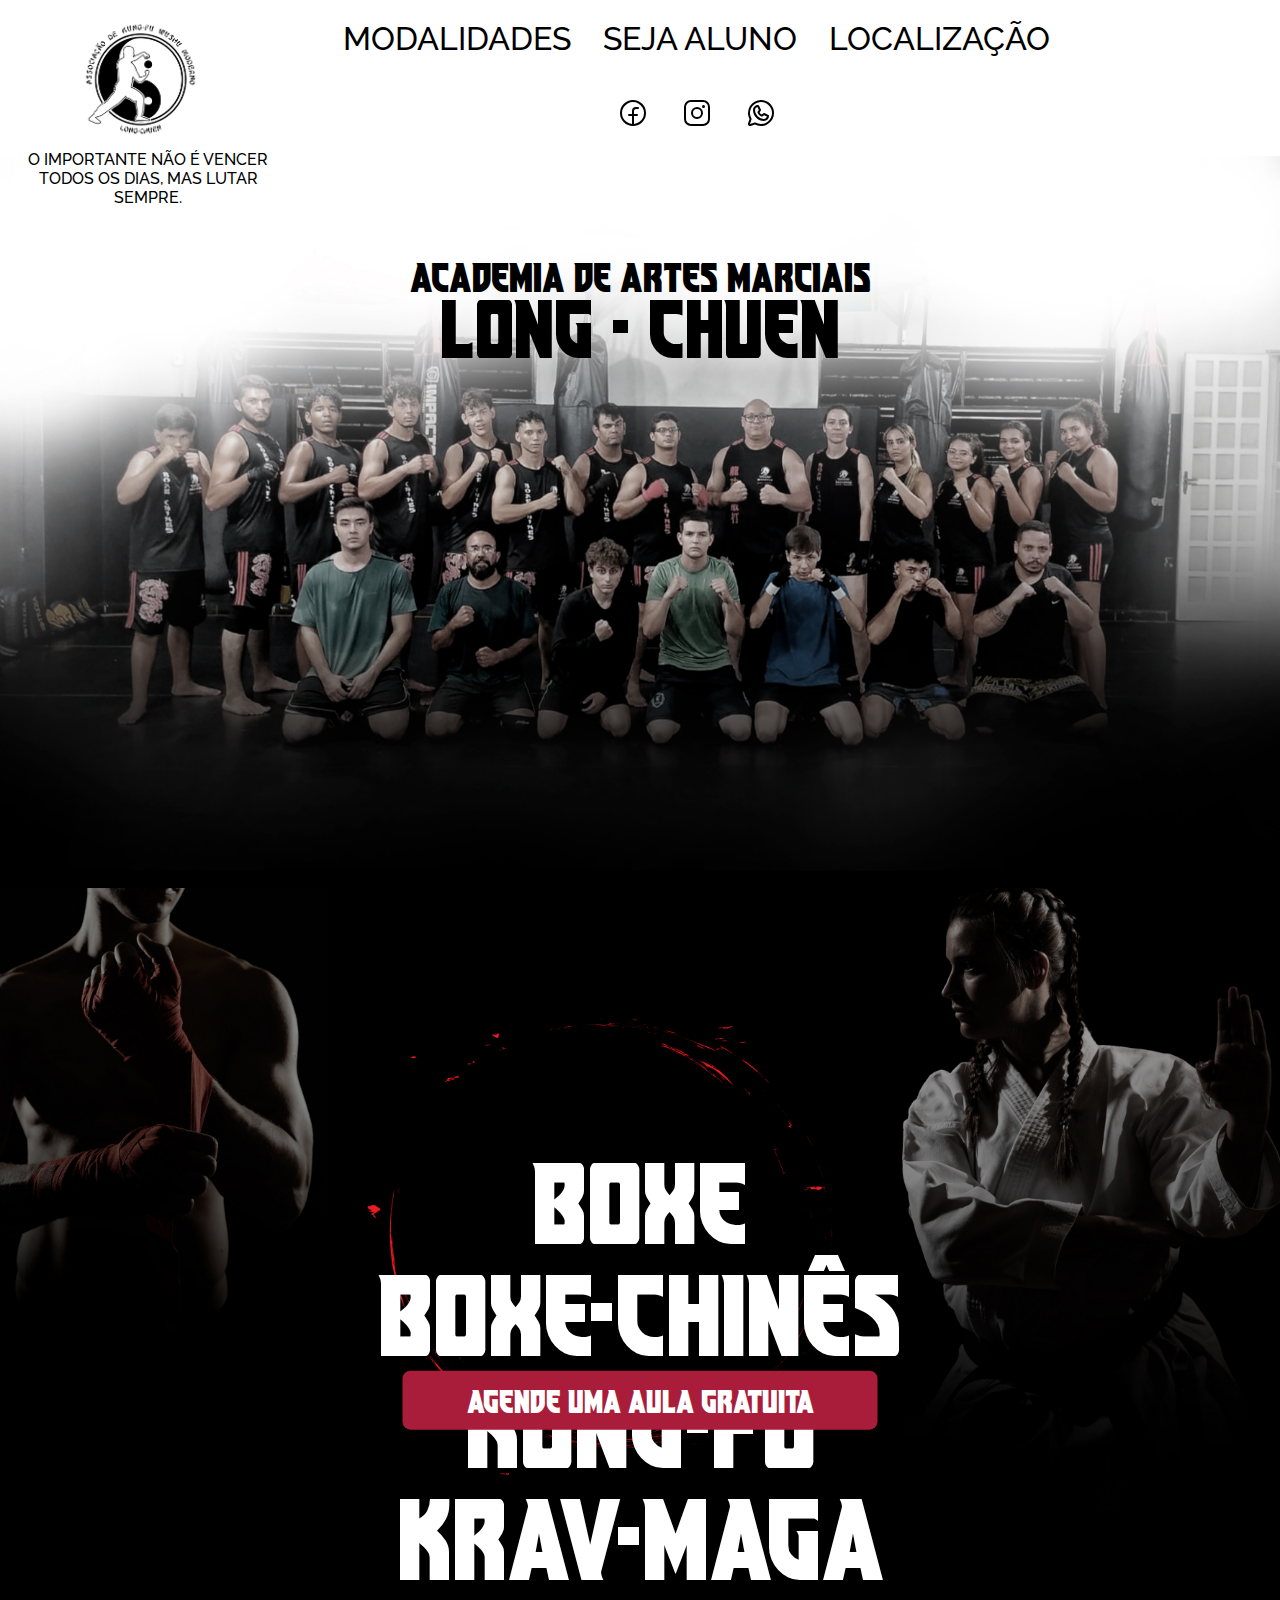
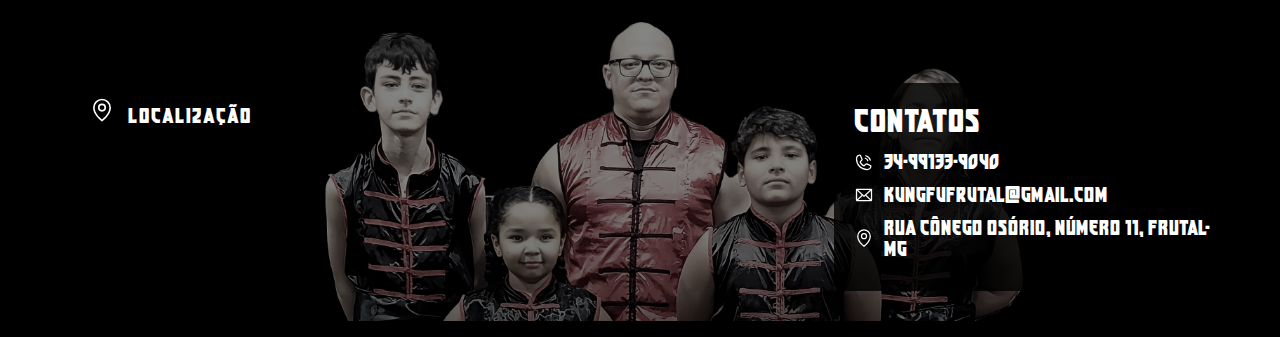
<file: index.html>
<!DOCTYPE html>
<html lang="pt-br">
<head>
    <meta charset="UTF-8">
    <meta name="viewport" content="width=device-width, initial-scale=1.0">
    <title>Academia Long-Chuen</title>
    <link rel="preconnect" href="https://fonts.googleapis.com">
<link rel="preconnect" href="https://fonts.gstatic.com" crossorigin>
<link href="https://fonts.googleapis.com/css2?family=Raleway:ital,wght@0,100..900;1,100..900&display=swap" rel="stylesheet">
    <link rel="stylesheet" href="styles/styles.css">

</head>

<body>
    <header class="header">

        <div class="header__logo">
            <img src="img/logo-academia-pe.png" alt="Gym_Logo" class="header__image">
        </div>

        <nav class="header__navigation">
            <div class="header__elements">
                <a href="modalities.html" class="header__link">MODALIDADES</a>
                <a href="#link2" class="header__link">SEJA ALUNO</a>
                <a href="#link3" class="header__link">LOCALIZAÇÃO</a>
            </div>
            
            <div class="header__icons">
                <a href="https://www.facebook.com/gleisondossantos.santos" target="_blank" class="header__icons-icons"><img src="img/facebook-logo.svg" alt="facebook-logo"></a>
                <a href="https://www.instagram.com/acad_deartesmarciais/" target="_blank" class="header__icons-icons"><img src="img/instagram-logo.svg" alt="instagram-logo"></a>
                <a href="https://wa.link/sih8zb" target="_blank" class="header__icons-icons"><img src="img/whatsapp-logo.svg" alt="whatsapp-logo"></a>
            </div>
        </nav>

    </header>

    <main class="content">

        <section class="content__carousel">
            <img src="img/iniciopng.jpg" alt="Gym_Group" class="body__image1">


                <div class="content__carousel-text">
                    <p class="content__carousel-text-text"> 
                        O IMPORTANTE NÃO É VENCER TODOS OS DIAS, MAS LUTAR SEMPRE.
                    </p>
                </div>

                <div class="content__carousel-title">
                    <h1 class="content__carousel-title1">
                        ACADEMIA DE ARTES MARCIAIS
                    </h1>   

                    <h2 class="content__carousel-title2">
                        LONG  -  CHUEN
                    </h2>
                </div>
        </section>

        <section class="content__card">
            <img src="img/corpopng.jpg" alt="Gym_Card" class="body__image2">

            <ul class="content__card-text">
                    <li>BOXE</li>
                    <li>BOXE-CHINÊS</li>
                    <li>KUNG-FU</li>
                    <li>KRAV-MAGA</li>
            </ul>

            <div class="content__card-button">
                <button class="content__card-button-button">AGENDE UMA AULA GRATUITA</button>
            </div>
        </section>                                                                              

    </main>

    <footer class="footer">
        <div class="footer__element">
            <img src="img/pé.jpg" alt="Gym_Kung-fu" class="footer__image">

            <div class="footer__address">
                <h2 class="footer__address-title"><img src="img/map-pin.svg" alt="map-pin__icon" class="footer__address-icon">LOCALIZAÇÃO</h2>
                <!-- <img src="img/endereço.png" alt="maps-image" class="footer__addres-image"> -->
                 <iframe
                    class="footer__address-map"
                    src="https://www.google.com/maps/embed?pb=!1m18!1m12!1m3!1d468.5755831992477!2d-48.931768652682635!3d-20.02510036034696!2m3!1f0!2f0!3f0!3m2!1i1024!2i768!4f13.1!3m3!1m2!1s0x94bcb1007246552f%3A0x4245c5b3e8134e5!2sAcademia%20de%20Artes%20Marciais%20Long%20Chuen!5e0!3m2!1spt-BR!2sbr!4v1750361428705!5m2!1spt-BR!2sbr"
                    width="100%"
                    height="250"
                    style="border:0; border-radius: 8px;"
                    allowfullscreen=""
                    loading="lazy"
                ></iframe>

            </div>
            
            <div class="footer__contact-box">

                <h2 class="footer__contact-title">CONTATOS</h2>

                <ul class="footer__contacts-list">

                    <li class="footer__contact-item">
                        <img src="img/phone-call.svg" alt="phone__icon" class="footer__icon">
                        <span>34-99133-9040</span>
                    </li>

                    <li class="footer__contact-item">
                        <img src="img/envelope.svg" alt="envelope__icon" class="footer__icon">
                        <span>kungfufrutal@gmail.com</span>
                    </li>

                    <li class="footer__contact-item">
                        <img src="img/map-pin.svg" alt="map-pin__icon" class="footer__icon">
                        <span>RUA CÔNEGO OSÓRIO, NÚMERO 11, FRUTAL-MG</span>
                    </li>
                </ul>
            </div>
        </div>
    </footer>
    
</body>
</html>
</file>
<file: styles/styles.css>
:root{
    --cor-de-fundo: #000000;
    --branco: #ffffff;
    --vermelho: #A91D3A;
    --botao:  #7c1228;
    --fundo-card-modalities: #060606;
}

@font-face {
  font-family: 'KungFuMaster';
  src: url('fonts/fonte_kungfumaster.woff2') format('woff2'),
       url('fonts/fonte_kungfumaster.woff') format('woff');
  font-weight: normal;
  font-style: normal;
}

*{
    margin: 0;
    padding: 0;
    box-sizing: border-box;
}

html, body {
    height: 100%;
    background-color: var(--cor-de-fundo);
    color: var(--branco);
    display: flex;
    flex-direction: column;
}

/* CABEÇALHO */

.header{
    display: grid;
    grid-template-columns: auto 1fr auto;
    align-items: center;
    padding: 1rem 8rem;
    background-color: var(--branco);
}

.header__logo{
    width: auto;
    max-width: 150px;
}

.header__image{
    width: 80%;
    height: auto;
    display: block;
}

.header__navigation{
    display: grid;
    grid-template-columns: 1fr auto;
    align-items: center;
    gap: 2rem; 
}

.header__elements{
    font-family: "Raleway", sans-serif;
    display: flex;
    justify-content: center;
    gap: 2rem;
  }

.header__link {
    text-decoration: none;
    color: var(--cor-de-fundo);
    font-weight: 500;
    font-size: 2rem;
    position: relative;
    transition: color 0.3s ease;
}

.header__link::after{
    content: '';
    position: absolute;
    width: 0;
    height: 2px;
    left: 0;
    bottom: -4px;
    background-color: var(--vermelho); 
    transition: width 0.3s ease;
}

.header__link:hover{
    color: var(--vermelho);
}

.header__link:hover::after {
    width: 100%;
}

.header__icons{
    display: flex;
    justify-content: flex-end;
    align-items: center;
    gap: 1rem;
}

.header__icons-icons {
    width: 3rem;
    height: 3rem;
}

.header__icons-icons img:hover {
    transform: scale(1.05);
}

/* FAZ PARTE DO BODY MAS ESTÁ ALINHADO AO HEADER */

.content__carousel-text{
    font-family: "Raleway", sans-serif;
    position: absolute;
    top: 3%;
    left: 10%;
    transform: translate(-50%, -50%);
    text-align: center;
    color: #000000;
}

.content__carousel-text-text{
    max-width: 300px;
    text-align: center;
    font-weight: 500;
}

/* HEADER PAGINA MODALIDADES */

.header__modalities{
    display: grid;
    grid-template-columns: 1fr auto 1fr;
    align-items: center;
    background-color: var(--cor-de-fundo);
    padding: 1rem 2rem;
}

.header__modalities-title{
    grid-column: 2/3;
    font-family: "KungFuMaster", sans-serif;
    font-size: 4rem;
    font-weight: 400;
    color: var(--branco);
    margin: 0;

}

.header__modalities-navigation{
   grid-column: 3/4;
   justify-self: center;
}

.header__modalities-link{
  font-family: "KungFuMaster", sans-serif;
  font-size: 2.5rem;
  color: var(--branco);
  text-decoration: none;
  gap: 0.5rem;
}

.header__modalities-link:hover {
  color: var(--vermelho);
  transition: 0.4s ease;
}


.header__modalities-icon{
    width: 32px;
    height: 32px;
    filter: invert(1);
} 

/* CONTENT MAIN DA PAGINA MODALIDADES */

.content__modalities{
    padding: 1rem;
}

.content__modalities-boxe{
    margin-top: 2rem;
    background-color: var(--fundo-card-modalities);
    padding: 2rem;
    border-radius: 4rem;
}

.content__modalities-boxe-chines{
    margin-top: 2rem;
    background-color: var(--fundo-card-modalities);
    padding: 2rem;
    border-radius: 4rem;
}

.boxe-chines__img1{
    margin-left: 5rem;
}

.content__modalities-krav-maga{
    margin-top: 2rem;
    background-color: var(--fundo-card-modalities);
    padding: 2rem;
    border-radius: 4rem;
}

.krav__maga-img1{
    border-radius: 2rem;
    margin-left: 5rem;
    margin-bottom: 5rem;
}

.content__modalities-kung-fu{
    margin-top: 2rem;
    background-color: var(--fundo-card-modalities);
    padding: 2rem;
    border-radius: 4rem;
}

.kung-fu__img1{
    margin-left: 4rem;
    border-radius: 2rem;
}

.content__modalities-boxe-title{
    font-family: 'KungFuMaster', sans-serif;
    font-size: 5rem;
    color: var(--branco);
    margin-bottom: 1rem;
    padding-left: 10rem;
}

.content__modalities-boxe-box{
    display: grid;
    grid-template-columns: 1fr 1.5fr;
    align-items: center;
    gap: 2rem;
}

.content__modalities-boxe-background img{
    width: 100%;
    max-width: 30rem;
    height: auto;
}

.content__modalities-boxe-image{
    max-width: 30rem;
    width: 100%;
    border-radius: 1rem;
}

.content__modalities-boxe-description{
    display: flex;
    flex-direction: column;
    align-items: center;
    padding: 2rem;
    border-radius: 2rem;
    font-family: "Raleway", sans-serif;
    font-size: 1.1rem;
    line-height: 1.4;
    max-width: 100%;
    gap: 1rem;
    color: var(--branco);
    background-color:rgba(0, 0, 0, 0.4);
    justify-self: center;
}

.content__modalities-button-button{
    font-family: 'KungFuMaster', sans-serif;
    font-size: 1.2rem;
    background-color: var(--vermelho);
    color: var(--branco);
    border: none;
    padding: 0.8rem 2rem;
    border-radius: 5px;
    cursor: pointer;
    transition: background-color 0.3s ease, transform 0.2s ease;
}

.content__modalities-button-button:hover{
    background-color: var(--botao);
    transform: scale(1.05);
}


/* CORPO */

.content__carousel{
    display: flex;
    justify-content: center;
    align-items: center;
    position: relative;
}

.content__carousel-title{
    position: absolute;
    color: var(--cor-de-fundo);
    top: 22%;
    left: 50%;
    transform: translate(-50%, -50%);
    text-align: center;
}

.content__carousel-title1{
    font-family: "KungFuMaster", sans-serif;
    font-size: 3.4rem;
    font-weight: 200;
    margin: 0;
    line-height: 0.5;
}

.content__carousel-title2{
    font-family: "KungFuMaster", sans-serif;
    font-weight: 400;
    font-size: 7.86rem;
    text-align: center;
    margin: 0;
    line-height: 1;
}

.content__card{
    display: flex;
    justify-content: center;
    align-items: center;
}

.content__card-text{
    font-family: "KungFuMaster", sans-serif;
    position: absolute;
    top: 170%;
    left: 50%;
    transform: translate(-50%, -50%);
    text-align: center;
    font-size: 150px;
    font-weight: 500;
    margin: 0;
    line-height: 10rem;
    list-style: none;
}

.content__card-button{
    padding-top: 5rem;
    position: absolute;
    top: 215%;
    left: 50%;
    transform: translate(-50%, -50%);
    text-align: center;
}

.content__card-button-button{
    font-family: "KungFuMaster", sans-serif;
    font-size: 2rem;
    font-weight: 400;
    color: var(--branco);
    background-color: var(--vermelho);
    border: none;
    padding: 0.8rem 2em;
    border-radius: 8px;
    cursor: pointer;
    transition: background-color 0.3s ease, transform 0.2s ease;
}

.content__card-button-button:hover{
  background-color: var(--botao);
  transform: scale(1.05);
}

.body__image1{
    max-width: 100%;
    height: auto;
    display: block;
}

.body__image2{
    max-width: 100%;
    height: auto;
    display: block;
}

/* RODAPÉ */

.footer{
    background-color: var(--cor-de-fundo);
    padding: 1em;
    margin-top: auto;
}

.footer__element {
  position: relative;
  width: 100%;
}

.footer__image {
  width: 100%;
  height: auto;
  display: block;
}

/* RODAPÉ ENDEREÇO */
.footer__address{
    position: absolute;
    bottom: 30px;
    left: 30px;
    padding-left: 40px;
    border-radius: 10px;
    color: white;
    max-width: 400px;
}

.footer__address-title{
    font-family: 'KungFuMaster', sans-serif;
    text-align: center;
    font-weight: 200;
    font-size: 32px;
    margin-bottom: 15px;
    letter-spacing: 1px;
}

.footer__address-icon{
    width: 26px;
    height: 26px;
    margin-right: 10px;
    filter: brightness(0) invert(1);
}

.footer__address-map {
  width: 100%;
  height: 250px;
  border-radius: 8px;
  display: block;
}


/* RODAPÉ CAIXA CONTATOS */

.footer__contact-box {
  position: absolute;
  bottom: 30px;
  right: 30px;
  background-color:rgba(0, 0, 0, 0.8);
  padding: 20px;
  border-radius: 10px;
  color: white;
  max-width: 400px;
}

.footer__contact-title {
  font-family: 'KungFuMaster', sans-serif;
  font-size: 32px;
  font-weight: 200;
  margin-bottom: 15px;
  letter-spacing: 1px;
}

.footer__contact-list {
  list-style: none;
  padding: 0;
  margin: 0;
}

.footer__contact-item {
  font-family: 'KungFuMaster', sans-serif;
  font-weight: 200;
  font-size: 20px;
  display: flex;
  align-items: center;
  margin-bottom: 12px;
}

.footer__icon {
  width: 20px;
  height: 20px;
  margin-right: 10px;
  filter: brightness(0) invert(1);
}

/* RESPONSIVIDADE */

/* RESPONSIVO PARA TABLETS (ex.: iPad, telas até 1024px) */
@media (max-width: 1024px) {
  .header {
    padding: 1rem 2rem;
    grid-template-columns: auto auto;
  }

  .header__navigation {
    grid-template-columns: 1fr;
  }

  .header__logo{
    margin-left: 1.5rem;
  }

  .content__modalities-boxe-box {
    grid-template-columns: 1fr;
    gap: 2rem;
  }

  .content__modalities-boxe-title {
    font-size: 3.5rem;
    padding-left: 0;
    text-align: center;
  }

  .content__carousel-title1 {
    font-size: 2.5rem;
  }

  .content__carousel-title2 {
    font-size: 5rem;
  }

  .content__carousel-text-text{
    padding-left: 2.5rem;
    font-size: 1rem;
  }

  .content__card-text{
    font-size: 5rem;
    line-height: 5rem;
    position: absolute;
    top: 84%;
    left: 50%;
  }

  .content__card-button{
    padding-top: 5rem;
    position: absolute;
    top: 68rem;
    left: 50%;
  }

  .footer__address-map{
    width: 10rem;
    height: auto;
  }

  .footer__address-title{
    font-size: 1.3rem;
  }

  .footer__address-icon{
    width: 2rem;
  }

  .boxe-man__img1 {
    margin-left: 14rem;
  }

  .boxe-chines__img1{
    margin-left: 14rem;
  }

  .krav__maga-img1{
    margin-left: 14rem;
  }

  .kung-fu__img1{
    margin-left: 14rem;
  }
}

@media (max-width: 1280px){
  .header {
    padding: 1rem 2rem;
    grid-template-columns: auto auto;
  }

  .header__navigation {
    grid-template-columns: 1fr;
    padding-right: 10rem;
  }

  .header__logo{
    margin-left: 3rem;
  }

  .header__icons-icons{
    display: flex;
    align-items: center;
    justify-content: center;
  }

  .header__icons{
    display: flex;
    justify-content: center;
  }

  .content__modalities-boxe-box {
    grid-template-columns: 1fr;
    gap: 2rem;
  }

  .content__modalities-boxe-title {
    font-size: 3.5rem;
    padding-left: 0;
    text-align: center;
  }

  .content__carousel-title1 {
    font-size: 2.5rem;
  }

  .content__carousel-title2 {
    font-size: 5rem;
  }

  .content__carousel-text-text{
    padding-left: 2.5rem;
    font-size: 1rem;
  }

  .content__card-text{
    font-size: 7rem;
    line-height: 7rem;
    position: absolute;
    top: 152%;
    left: 50%;
  }

  .content__card-button{
    padding-top: 5rem;
    position: absolute;
    top: 85rem;
    left: 50%;
  }

  .footer__address-map{
    width: 10rem;
    height: auto;
  }

  .footer__address-title{
    font-size: 1.3rem;
  }

  .footer__address-icon{
    width: 2rem;
  }

  .boxe-man__img1 {
    margin-left: 22rem;
  }

  .boxe-chines__img1{
    margin-left: 22rem;
  }

  .krav__maga-img1{
    margin-left: 22em;
  }

  .kung-fu__img1{
    margin-left: 22rem;
  }
}

/* RESPONSIVO PARA CELULARES GRANDES (até 768px) */
@media (max-width: 768px) {
  .header {
    grid-template-columns: 1fr;
    padding: 1rem;
    text-align: center;
  }

  .header__elements {
    flex-direction: column;
    gap: 1rem;
  }

  .header__link{
    font-size: 2rem;
  }

  .header__icons{
    display: flex;
    justify-content: center;
    text-align: center;

  }

  .header__navigation{
    padding: 0%;
  }

  .content__carousel-text{
    top: -70%;
    left: 47%;
  }

  .content__carousel-text-text{
    width: 18rem;
    font-size: 1rem;
  }

  .content__carousel-title1{
    font-size: 1.73rem;
  }

  .content__carousel-title2{
    font-size: 4rem;
  }

  .content__modalities-boxe-box {
    grid-template-columns: 1fr;
  }

  .content__modalities-boxe-title {
    font-size: 2.5rem;
  }

  .content__modalities-boxe-description {
    padding: 1rem;
  }

  .header__modalities-title {
    font-size: 3rem;
  }

  .header__modalities-link {
    display: flex;
    flex-direction: column;
    justify-content: center;
    align-items: center;
    font-size: 2rem;
  }

  .content__card-text {
    font-size: 3rem;
    line-height: 3.5rem;
  }

  .content__card-button {
    padding-top: 2rem;
  }

  .content__card-button-button {
    font-size: 1.2rem;
  }

  .footer__contact-box {
    position: static;
    max-width: 100%;
    margin: 1rem 0;
  }

  .footer__address{
    position: static;
    max-width: 100%;
    margin: 1rem 0;
    padding: 0;
    display: flex;
    flex-direction: column;
    justify-content: center;
    align-items: center;
  }

  .footer__address-map{
    width: 40rem;
  }

   .boxe-man__img1 {
    margin-left: 6rem;
  }

  .boxe-chines__img1{
    margin-left: 6rem;
  }

  .krav__maga-img1{
    margin-left: 6rem;
  }

  .kung-fu__img1{
    margin-left: 6rem;
  }
}

/* RESPONSIVO PARA CELULARES PEQUENOS (até 480px) */
@media (max-width: 480px) {

  .header__modalities-link{
    display: flex;
    flex-direction: column;
    justify-content: center;
    align-items: center;
  }

  .header__modalities-title{
    padding-right: 7rem;
  }

  .header__elements a{
    font-size: 1rem;
  }

  .header__icons{
    display: flex;
    flex-direction: row;
    justify-content: center;
    text-align: center;
  }

  .header__logo{
    margin-left: 0;
  }

  .content__carousel-text{
    top: -110%;
    left: 60%;
  }

  .content__carousel-text-text{
    width: 16rem;
    font-size: 0.8rem;
  }

  .content__card-text{
    font-size: 2rem;
    line-height: 2rem;
    top: 40rem;
  }

  .content__card-button{
    top: 46rem;
  }

  .content__card-button-button{
    width: 15rem;
    height: auto;
    font-size: 1rem;
  }

  .content__modalities-boxe-title {
    font-size: 2rem;
  }

  .header__modalities-title {
    font-size: 2.5rem;
  }

  .header__modalities-link {
    font-size: 1.5rem;
  }

  .content__carousel-title1 {
    font-size: 1.1rem;
  }

  .content__carousel-title2 {
    font-size: 2rem;
  }

  .content__modalities-button-button {
    padding: 0.6rem 1rem;
    font-size: 1rem;
  }

  .boxe-man__img1 {
    margin-left: 0.2rem;
  }

  .boxe-chines__img1{
    margin-left: 0.2rem;
  }

  .krav__maga-img1{
    margin-left: 0.2rem;
  }

  .kung-fu__img1{
    margin-left: 0.2rem;
  }
  
  .footer__address{
      padding-left: 0;
      display: flex;
      flex-direction: column;
      justify-content: center;
      align-items: center;
  }
  .footer__address-map{
    width: 20rem;
  }
}
</file>
